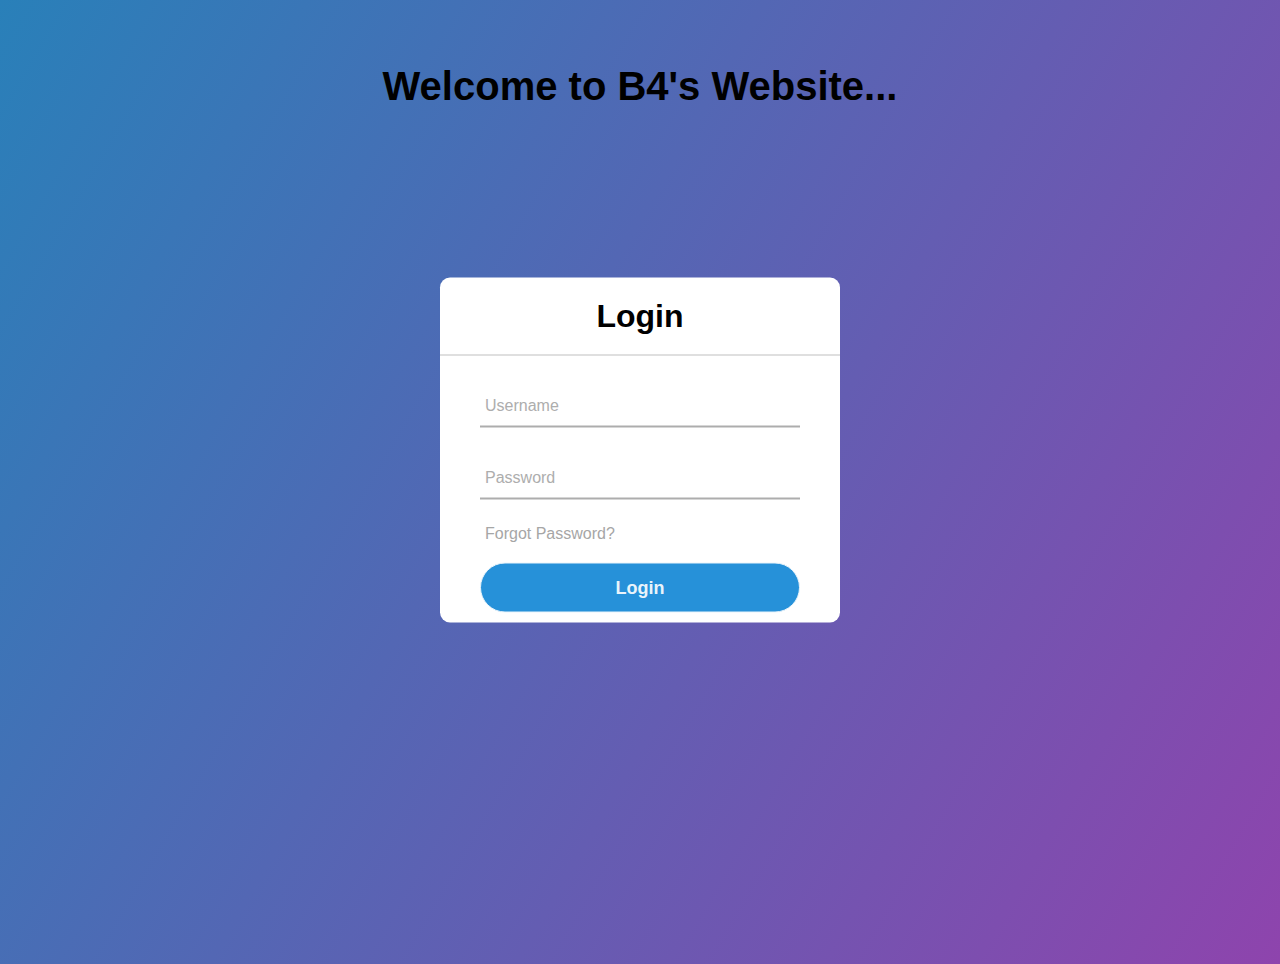
<file: index.html>
<!DOCTYPE html>
<html lang="en">
  <head>
    <meta charset="UTF-8" />
    <meta name="viewport" content="width=device-width, initial-scale=1.0" />
    <title>Website Team B4</title>
    <link rel="stylesheet" href="./style/login_style.css" />
    <script src="./js/login_script.js"></script>
  </head>
  <body>
    <div class="title">
      <h1>Welcome to B4's Website...</h1>
    </div>
    <div class="center">
      <h1>Login</h1>
      <form
        method="post"
        action="javascript:void(0);"
        onsubmit="return loginSuccess()"
      >
        <div class="txt_field">
          <input type="text" id="username" required />
          <span></span>
          <label>Username</label>
        </div>
        <div class="txt_field">
          <input type="password" id="password" required />
          <span></span>
          <label>Password</label>
        </div>
        <div class="pass">Forgot Password?<span class="hint">...</span></div>
        <input type="submit" value="Login" />
      </form>
    </div>
  </body>
</html>
</file>
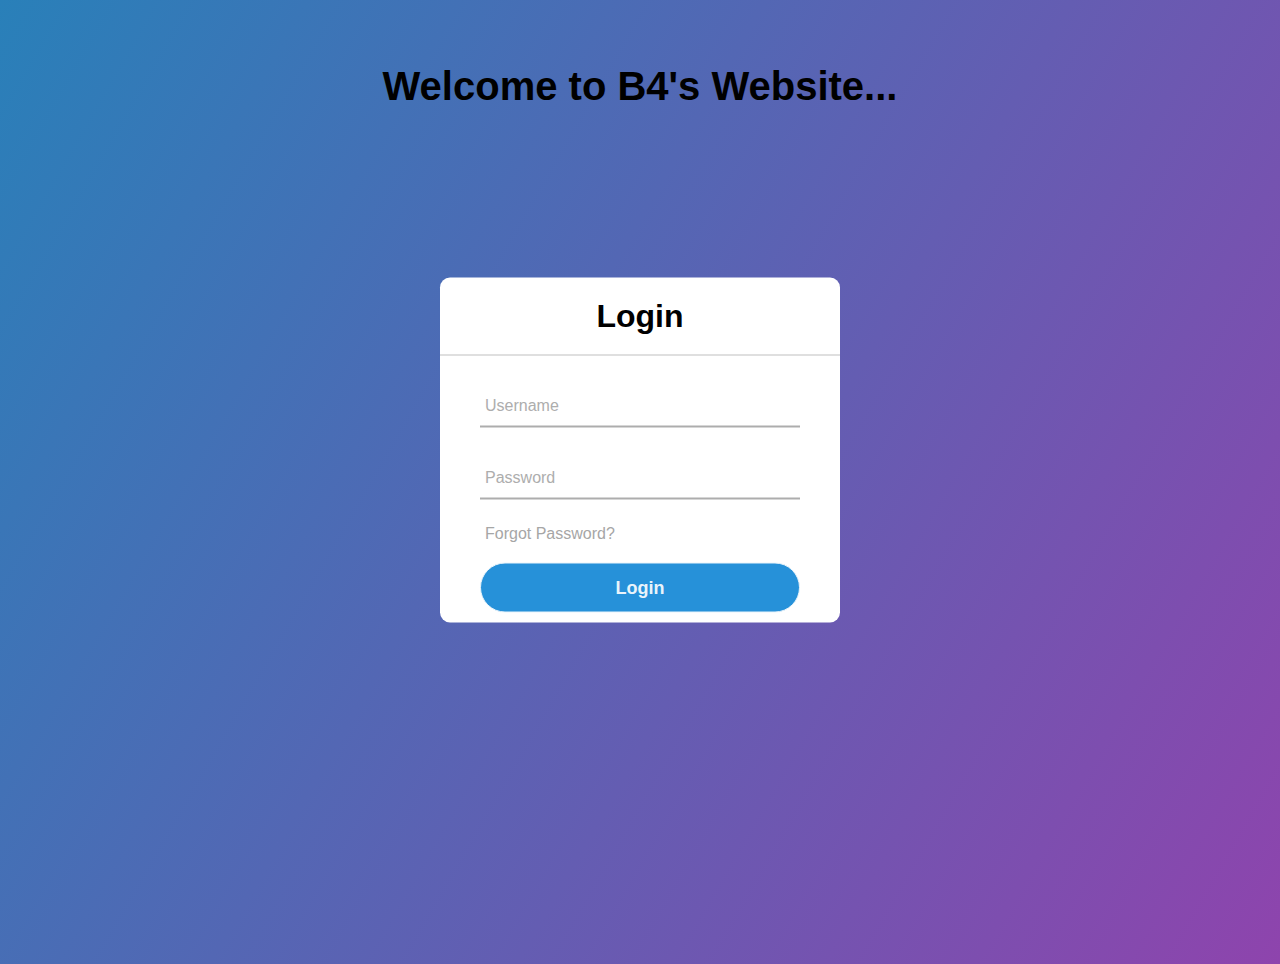
<file: html/login.html>
<!DOCTYPE html>
<html lang="en">
  <head>
    <meta charset="UTF-8" />
    <meta name="viewport" content="width=device-width, initial-scale=1.0" />
    <title>Website Team B4</title>
    <link rel="stylesheet" href="/style/login_style.css" />
    <script src="/js/login_script.js"></script>
  </head>
  <body>
    <div class="title">
      <h1>Welcome to B4's Website...</h1>
    </div>
    <div class="center">
      <h1>Login</h1>
      <form
        method="post"
        action="javascript:void(0);"
        onsubmit="return loginSuccess()"
      >
        <div class="txt_field">
          <input type="text" id="username" required />
          <span></span>
          <label>Username</label>
        </div>
        <div class="txt_field">
          <input type="password" id="password" required />
          <span></span>
          <label>Password</label>
        </div>
        <div class="pass">Forgot Password?<span class="hint">...</span></div>
        <input type="submit" value="Login" />
      </form>
    </div>
  </body>
</html>
</file>
<file: style/login_style.css>
@import url("https://fonts.googleapis.com/css2?family=Poppins:wght@400;500;600&family=Ruda:wght@400;600;700&display=swap");
* {
  padding: 0;
  margin: 0;
  box-sizing: border-box;
}

body {
  margin: 0;
  padding: 0;
  font-family: sans-serif;
  background: linear-gradient(120deg, #2980b9, #8e44ad);
  height: 100vh;
  overflow: hidden;
}

/* Add this CSS for centering title */
.title {
  display: flex;
  justify-content: center;
  font-size: 20px;
  margin-top: 5%;
  font-family: sans-serif;
}

.pass .hint {
  visibility: hidden;
  width: 200px;
  background-color: #333;
  color: #fff;
  text-align: center;
  border-radius: 6px;
  padding: 5px 0;
  position: absolute;
  z-index: 1;
  bottom: 150%;
  left: 50%;
  margin-left: -100px;
  opacity: 0;
  transition: opacity 0.3s;
}

.pass:hover .hint {
  visibility: visible;
  opacity: 1;
}

.center {
  position: absolute;
  top: 50%;
  left: 50%;
  transform: translate(-50%, -50%);
  width: 400px;
  background: white;
  border-radius: 10px;
}

.center h1 {
  text-align: center;
  padding: 20px 0 20px 0;
  border-bottom: 1px solid silver;
}

.center form {
  padding: 0 40px;
  box-sizing: border-box;
}
form .txt_field {
  position: relative;
  border-bottom: 2px solid #adadad;
  margin: 30px 0;
}

.txt_field input {
  width: 100%;
  padding: 0 5px;
  height: 40px;
  font: 16px;
  border: none;
  background: none;
  outline: none;
}

.txt_field label {
  position: absolute;
  top: 50%;
  left: 5px;
  color: #adadad;
  transform: translateY(-50%);
  font-size: 16px;
  pointer-events: none;
  transition: 0.5s;
}

.txt_field span::before {
  content: "";
  position: absolute;
  top: 40px;
  left: 0;
  width: 0%;
  height: 2px;
  background: #2691d9;
  transition: 0.5s;
}

.txt_field input:focus ~ label,
.txt_field input:valid ~ label {
  top: -5px;
  color: #2691d9;
}

.txt_field input:focus ~ span::before,
.txt_field input:valid ~ span::before {
  width: 100%;
}

.pass {
  margin: -5px 0 20px 5px;
  color: #a6a6a6;
  cursor: pointer;
}

.pass:hover {
  text-decoration: underline;
}

input[type="submit"] {
  width: 100%;
  height: 50px;
  border: 1px solid;
  background: #2691d9;
  border-radius: 25px;
  font-size: 18px;
  color: #e9f4fb;
  font-weight: 700;
  cursor: pointer;
  outline: none;
  margin-bottom: 10px;
}

input[type="submit"]:hover {
  border-color: #2691d9;
  transition: 0.5s;
}
</file>
